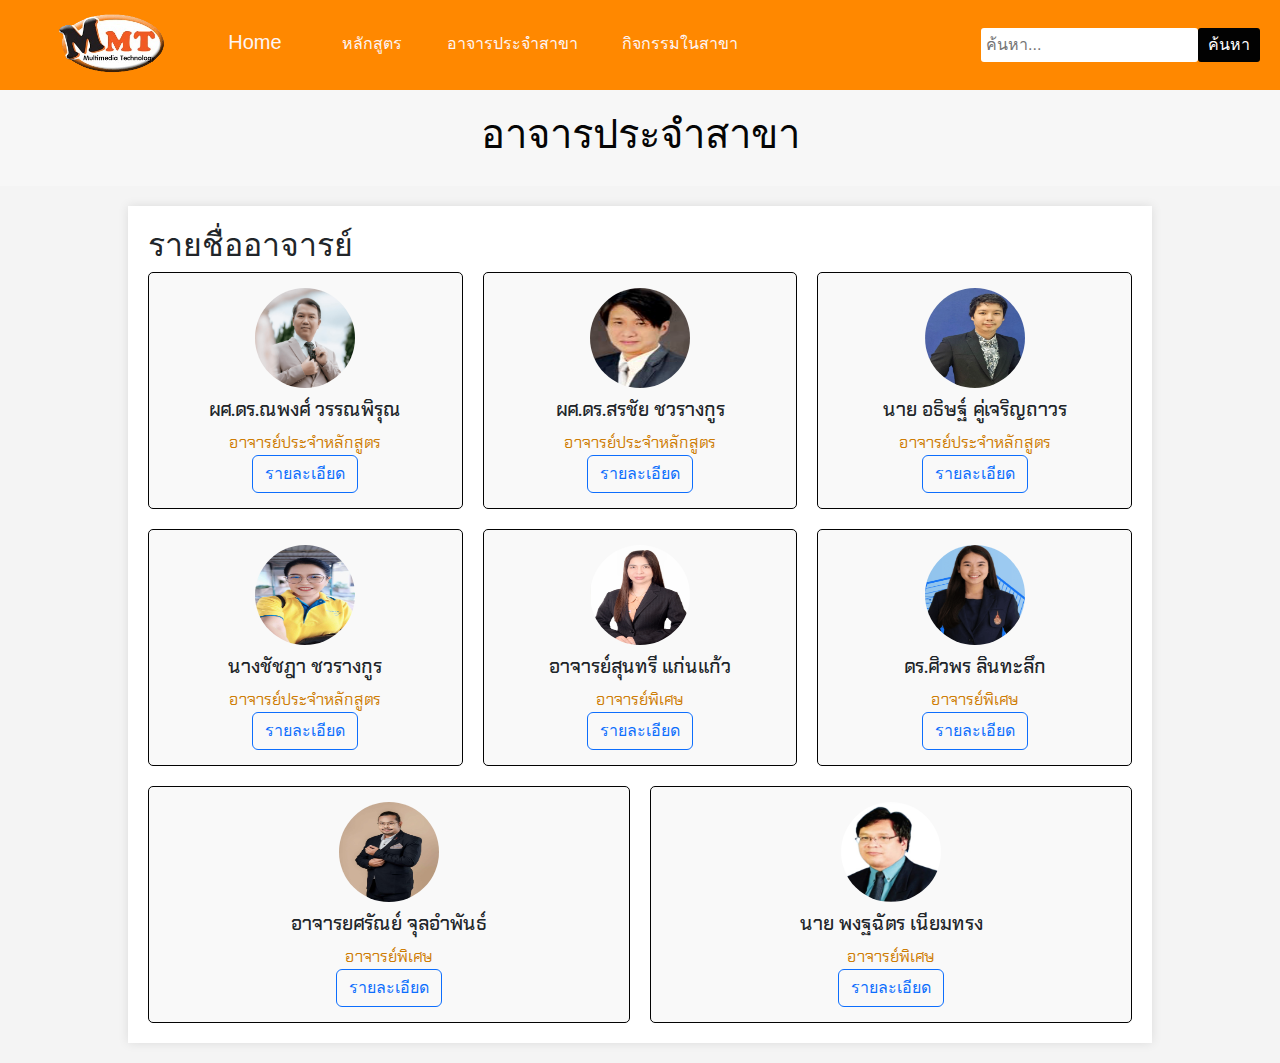
<file: teacher.html>
<!DOCTYPE html>
<html lang="th">
<head>
    <head>
        <meta charset="UTF-8">
        <meta name="viewport" content="width=device-width, initial-scale=1.0">
        <title>เมนูหลัก</title>
        <link href="https://cdn.jsdelivr.net/npm/bootstrap@5.3.0/dist/css/bootstrap.min.css" rel="stylesheet">
    <link rel="preconnect" href="https://fonts.googleapis.com">
    <link rel="preconnect" href="https://fonts.gstatic.com" crossorigin>
    <link href="https://fonts.googleapis.com/css2?family=Chakra+Petch:wght@300;400;500;600;700&family=Kanit:wght@100;200;300;400;500;600;700;800;900&display=swap" rel="stylesheet">
    
    <link href="https://cdn.jsdelivr.net/npm/bootstrap@5.3.0/dist/css/bootstrap.min.css" rel="stylesheet">
        <style>
            body {
                font-family: Arial, sans-serif;
                margin: 0;
                padding: 0;
            }
            h3 {
            font-family: 'Chakra Petch', sans-serif; /* ใช้ Chakra Petch สำหรับหัวข้อ */
        }
        p {
            font-family: 'Chakra Petch', sans-serif; /* ใช้ Chakra Petch สำหรับหัวข้อ */
        }
            .navbar {
                background-color: #ff8800;
                overflow: hidden;
                display: flex;
                justify-content: space-between;
                padding: 10px 20px;
            }
            .navbar a {
                color: rgb(253, 245, 245);
                text-decoration: none;
                padding: 14px 20px;
            }
            .navbar a:hover {
                background-color: #575757;
            }
            .search-box {
                display: flex;
            }
            .search-box input {
                padding: 5px;
                border: none;
                border-radius: 3px;
            }
            .search-box button {
                padding: 5px 10px;
                border: none;
                background-color: #020202;
                color: white;
                cursor: pointer;
                border-radius: 3px;
            }
            .search-box button:hover {
                background-color: #e68900;
            }
        </style>
    </head>
    <body>
        <div class="navbar">
            <div>
                <img src="MMT.png" alt="ภาพตัวอย่าง" width="20%" height="20%">
      <a class="navbar-brand" href="index.html">Home</a>
                <a href="หลักสูตร.html">หลักสูตร</a>
                <a href="teacher.html">อาจารประจำสาขา</a>
                <a href="กิจกรรมในสาขา.html">กิจกรรมในสาขา</a>
            </div>
            <div class="search-box">
                <input type="text" placeholder="ค้นหา...">
                <button>ค้นหา</button>
            </div>
        </div>
    </body>
    <style>
        body {
            font-family: Arial, sans-serif;
            background-color: #f4f4f4;
            margin: 0;
            padding: 0;
        }
        header {
            background-color: #f7f7f7;
            color: rgb(5, 5, 5);
            padding: 20px 0;
            text-align: center;
        }
        .container {
            width: 80%;
            margin: 20px auto;
            background: white;
            padding: 20px;
            box-shadow: 0 0 10px rgba(0, 0, 0, 0.1);
        }
        .teacher-list {
            display: flex;
            flex-wrap: wrap;
            gap: 20px;
        }
        .teacher-card {
            flex: 1 1 calc(33.333% - 40px);
            box-sizing: border-box;
            border: 1px solid #030303;
            border-radius: 5px;
            overflow: hidden;
            background: #f9f9f9;
            text-align: center;
            padding: 15px;
        }
        .teacher-card img {
            width: 100px;
            height: 100px;
            border-radius: 50%;
            margin-bottom: 10px;
        }
        .teacher-card h3 {
            margin: 0 0 10px;
            font-size: 1.2em;
        }
        .teacher-card p {
            margin: 0;
            color: #ce7d05;
        }
        footer {
            text-align: center;
            padding: 10px;
            background-color: #ff8800;
            color: white;
            position: fixed;
            width: 100%;
            bottom: 0;
        }
    </style>
</head>
<body>

    <header>
        <h1>อาจารประจำสาขา</h1>
    </header>

    <div class="container">
        <h2>รายชื่ออาจารย์</h2>
        <div class="teacher-list">
            <!-- อาจารย์ที่ 1 -->
            <div class="teacher-card">
                <img src="p1.png" alt="อาจารย์ที่ 1">
                <h3>ผศ.ดร.ณพงศ์ วรรณพิรุณ</h3>
                <p>อาจารย์ประจำหลักสูตร</p>
                <a href="https://sci.rmutsb.ac.th/2024/12/23/%E0%B8%9C%E0%B8%A8-%E0%B8%94%E0%B8%A3-%E0%B8%93%E0%B8%9E%E0%B8%87%E0%B8%A8%E0%B9%8C-%E0%B8%A7%E0%B8%A3%E0%B8%A3%E0%B8%93%E0%B8%9E%E0%B8%B4%E0%B8%A3%E0%B8%B8%E0%B8%93/">
                    <button class="btn btn-outline-primary">รายละเอียด</button>
                </a>
            </div>
            <!-- อาจารย์ที่ 2 -->
            <div class="teacher-card">
                <img src="t2.png" alt="อาจารย์ที่ 2">
                <h3>ผศ.ดร.สรชัย ชวรางกูร</h3>
                <p>อาจารย์ประจำหลักสูตร</p>
                <a href="https://sci.rmutsb.ac.th/2024/12/23/%E0%B8%9C%E0%B8%A8-%E0%B8%94%E0%B8%A3-%E0%B8%AA%E0%B8%A3%E0%B8%8A%E0%B8%B1%E0%B8%A2-%E0%B8%8A%E0%B8%A7%E0%B8%A3%E0%B8%B2%E0%B8%87%E0%B8%81%E0%B8%B9%E0%B8%A3/">
                    <button class="btn btn-outline-primary">รายละเอียด</button>
                </a>
            </div>
            <!-- อาจารย์ที่ 3 -->
            <div class="teacher-card">
                <img src="t1.jfif" alt="อาจารย์ที่ 3">
                <h3>นาย อธิษฐ์ คู่เจริญถาวร</h3>
                <p>อาจารย์ประจำหลักสูตร</p>
                <a href="https://e-profile.rmutsb.ac.th/personal-information/show/1916">
                    <button class="btn btn-outline-primary">รายละเอียด</button>
                </a>
            </div>
            <!-- อาจารย์ที่ 4 -->
            <div class="teacher-card">
                <img src="t5.jfif" alt="อาจารย์ที่ 4">
                <h3>นางชัชฎา ชวรางกูร</h3>
                <p>อาจารย์ประจำหลักสูตร</p>
                <a href="https://sci.rmutsb.ac.th/2024/12/23/%E0%B8%9C%E0%B8%8A-%E0%B8%8A%E0%B8%B1%E0%B8%8A%E0%B8%8E%E0%B8%B2-%E0%B8%8A%E0%B8%A7%E0%B8%A3%E0%B8%B2%E0%B8%87%E0%B8%81%E0%B8%B9%E0%B8%A3/">
                    <button class="btn btn-outline-primary">รายละเอียด</button>
                </a>
            </div>
            <!-- อาจารย์ที่ 5 -->
            <div class="teacher-card">
                <img src="t8.png" alt="อาจารย์ที่ 5">
                <h3>อาจารย์สุนทรี แก่นแก้ว</h3>
                <p>อาจารย์พิเศษ</p>
                <a href="https://sci.rmutsb.ac.th/2024/12/23/%e0%b8%ad%e0%b8%b2%e0%b8%88%e0%b8%b2%e0%b8%a3%e0%b8%a2%e0%b9%8c%e0%b8%aa%e0%b8%b8%e0%b8%99%e0%b8%97%e0%b8%a3%e0%b8%b5-%e0%b9%81%e0%b8%81%e0%b9%88%e0%b8%99%e0%b9%81%e0%b8%81%e0%b9%89%e0%b8%a7/">
                    <button class="btn btn-outline-primary">รายละเอียด</button>
                </a>
            </div>
        <!-- อาจารย์ที่ 3 -->
        <div class="teacher-card">
            <img src="t6.png" alt="อาจารย์ที่ 3">
            <h3>ดร.ศิวพร ลินทะลึก</h3>
            <p>อาจารย์พิเศษ</p>
            <a href="https://sites.google.com/view/web-technology-and-design/instructor?authuser=0">
                <button class="btn btn-outline-primary">รายละเอียด</button>
            </a>
        </div>
        <!-- อาจารย์ที่ 3 -->
        <div class="teacher-card">
            <img src="t7.jfif" alt="อาจารย์ที่ 3">
            <h3>อาจารยศรัณย์ จุลอำพันธ์</h3>
            <p>อาจารย์พิเศษ</p>
            <a href="https://sci.rmutsb.ac.th/2024/12/23/%e0%b8%ad%e0%b8%b2%e0%b8%88%e0%b8%b2%e0%b8%a3%e0%b8%a2%e0%b9%8c%e0%b8%aa%e0%b8%b8%e0%b8%99%e0%b8%97%e0%b8%a3%e0%b8%b5-%e0%b9%81%e0%b8%81%e0%b9%88%e0%b8%99%e0%b9%81%e0%b8%81%e0%b9%89%e0%b8%a7/">
                <button class="btn btn-outline-primary">รายละเอียด</button>
            </a>
        </div>
        <!-- อาจารย์ที่ 3 -->
        <div class="teacher-card">
            <img src="t3.png" alt="อาจารย์ที่ 3">
            <h3>นาย พงฐฉัตร เนียมทรง</h3>
            <p>อาจารย์พิเศษ</p>
            <a href="https://sci.rmutsb.ac.th/2024/12/23/%E0%B8%AD%E0%B8%B2%E0%B8%88%E0%B8%B2%E0%B8%A3%E0%B8%A2%E0%B9%8C%E0%B8%9E%E0%B8%87%E0%B8%90%E0%B8%89%E0%B8%B1%E0%B8%95%E0%B8%A3-%E0%B9%80%E0%B8%99%E0%B8%B5%E0%B8%A2%E0%B8%A1%E0%B8%97%E0%B8%A3%E0%B8%87/">
                <button class="btn btn-outline-primary">รายละเอียด</button>
            </a>
        </div>

    

</body>
</html>
</file>
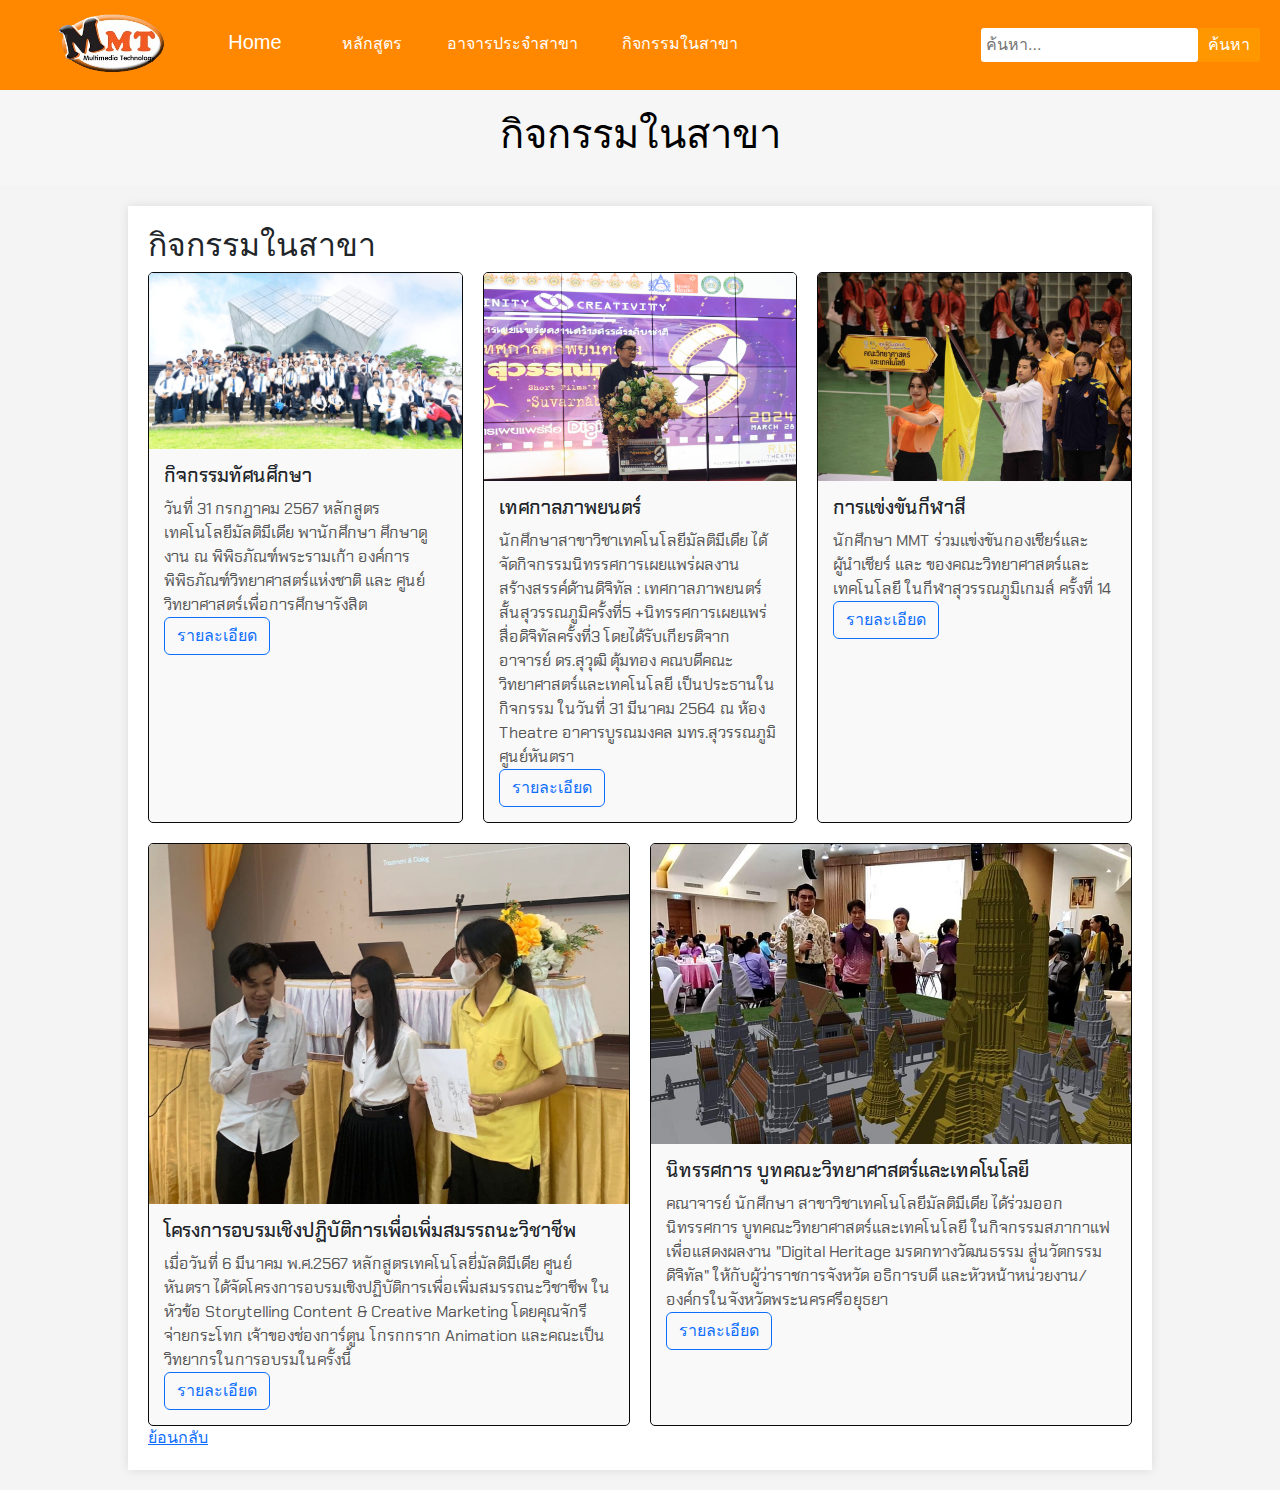
<file: กิจกรรมในสาขา.html>
<!DOCTYPE html>
<html lang="th">
<head>
    <head>
        <meta charset="UTF-8">
        <meta name="viewport" content="width=device-width, initial-scale=1.0">
        <title>เมนูหลัก</title>
        <link href="https://cdn.jsdelivr.net/npm/bootstrap@5.3.0/dist/css/bootstrap.min.css" rel="stylesheet">
    <link rel="preconnect" href="https://fonts.googleapis.com">
    <link rel="preconnect" href="https://fonts.gstatic.com" crossorigin>
    <link href="https://fonts.googleapis.com/css2?family=Chakra+Petch:wght@300;400;500;600;700&family=Kanit:wght@100;200;300;400;500;600;700;800;900&display=swap" rel="stylesheet">
    
    <link href="https://cdn.jsdelivr.net/npm/bootstrap@5.3.0/dist/css/bootstrap.min.css" rel="stylesheet">
        <style>
            body {
                font-family: Arial, sans-serif;
                margin: 0;
                padding: 0;
            }
            h3 {
            font-family: 'Chakra Petch', sans-serif; /* ใช้ Chakra Petch สำหรับหัวข้อ */
        }
        p {
            font-family: 'Chakra Petch', sans-serif; /* ใช้ Chakra Petch สำหรับหัวข้อ */
        }
            .navbar {
                background-color: #ff8800;
                overflow: hidden;
                display: flex;
                justify-content: space-between;
                padding: 10px 20px;
            }
            .navbar a {
                color: white;
                text-decoration: none;
                padding: 14px 20px;
            }
            .navbar a:hover {
                background-color: #575757;
            }
            .search-box {
                display: flex;
            }
            .search-box input {
                padding: 5px;
                border: none;
                border-radius: 3px;
            }
            .search-box button {
                padding: 5px 10px;
                border: none;
                background-color: #ff9800;
                color: white;
                cursor: pointer;
                border-radius: 3px;
            }
            .search-box button:hover {
                background-color: #e68900;
            }
        </style>
    </head>
    <body>
        <div class="navbar">
            <div>
                <img src="MMT.png" alt="ภาพตัวอย่าง" width="20%" height="20%">
      <a class="navbar-brand" href="index.html">Home</a>
                <a href="หลักสูตร.html">หลักสูตร</a>
                <a href="teacher.html">อาจารประจำสาขา</a>
                <a href="กิจกรรมในสาขา.html">กิจกรรมในสาขา</a>
            </div>
            <div class="search-box">
                <input type="text" placeholder="ค้นหา...">
                <button>ค้นหา</button>
            </div>
        </div>
    </body>
    <style>
        body {
            font-family: Arial, sans-serif;
            background-color: #f4f4f4;
            margin: 0;
            padding: 0;
        }
        header {
            background-color: #f7f6f6;
            color: rgb(0, 0, 0);
            padding: 20px 0;
            text-align: center;
        }
        .container {
            width: 80%;
            margin: 20px auto;
            background: white;
            padding: 20px;
            box-shadow: 0 0 10px rgba(0, 0, 0, 0.1);
        }
        .gallery {
            display: flex;
            flex-wrap: wrap;
            gap: 20px;
        }
        .gallery-item {
            flex: 1 1 calc(33.333% - 40px);
            box-sizing: border-box;
            border: 1px solid #0a0a0a;
            border-radius: 5px;
            overflow: hidden;
            background: #f9f9f9;
        }
        .gallery-item img {
            width: 100%;
            height: auto;
            display: block;
        }
        .gallery-item .content {
            padding: 15px;
        }
        .gallery-item h3 {
            margin: 0 0 10px;
            font-size: 1.2em;
        }
        .gallery-item p {
            margin: 0;
            color: #555;
        }
        footer {
            text-align: center;
            padding: 10px;
            background-color: #ff8800;
            color: white;
            position: fixed;
            width: 100%;
            bottom: 0;
        }
    </style>
</head>
<body>

    <header>
        <h1>กิจกรรมในสาขา</h1>
    </header>

    <div class="container">
        <h2>กิจกรรมในสาขา</h2>
        <div class="gallery">
            <!-- ผลงานที่ 1 -->
            <div class="gallery-item">
                <img src="mu.jpg" alt="ผลงานที่ 1">
                <div class="content">
                    <h3>กิจกรรมทัศนศึกษา</h3>
                    <p>วันที่ 31 กรกฎาคม 2567 หลักสูตรเทคโนโลยีมัลติมีเดีย พานักศึกษา ศึกษาดูงาน ณ พิพิธภัณฑ์พระรามเก้า องค์การพิพิธภัณฑ์วิทยาศาสตร์แห่งชาติ และ ศูนย์วิทยาศาสตร์เพื่อการศึกษารังสิต
                    </p>
                    <a href="https://www.facebook.com/share/p/12F37JRuy6c/">
                        <button class="btn btn-outline-primary">รายละเอียด</button>
                    </a>
                </div>
            </div>
            <!-- ผลงานที่ 2 -->
            <div class="gallery-item">
                <img src="mov.jpg" alt="ผลงานที่ 2">
                <div class="content">
                    <h3>เทศกาลภาพยนตร์</h3>
                    <p>นักศึกษาสาขาวิชาเทคโนโลยีมัลติมีเดีย ได้จัดกิจกรรมนิทรรศการเผยแพร่ผลงานสร้างสรรค์ด้านดิจิทัล : เทศกาลภาพยนตร์สั้นสุวรรณภูมิครั้งที่5 +นิทรรศการเผยแพร่สื่อดิจิทัลครั้งที่3 
                        โดยได้รับเกียรติจาก อาจารย์ ดร.สุวุฒิ ตุ้มทอง คณบดีคณะวิทยาศาสตร์และเทคโนโลยี เป็นประธานในกิจกรรม
                        ในวันที่ 31 มีนาคม 2564 ณ ห้อง Theatre อาคารบูรณมงคล มทร.สุวรรณภูมิ ศูนย์หันตรา</p>
                        <a href="https://www.facebook.com/share/p/15MuYGfcXX/">
                            <button class="btn btn-outline-primary">รายละเอียด</button>
                        </a>
                    </div>
            </div>
            <!-- ผลงานที่ 3 -->
            <div class="gallery-item">
                <img src="gira.jpg" alt="ผลงานที่ 3">
                <div class="content">
                    <h3>การแข่งขันกีฬาสี</h3>
                    <p>นักศึกษา MMT ร่วมแข่งขันกองเชียร์และผู้นำเชียร์ และ ของคณะวิทยาศาสตร์และเทคโนโลยี ในกีฬาสุวรรณภูมิเกมส์ ครั้งที่ 14</p>
                    <a href="https://www.facebook.com/share/v/12ESAwiKboi/">
                            <button class="btn btn-outline-primary">รายละเอียด</button>
                        </a>
                    </div>
            </div>
            <!-- ผลงานที่ 4 -->
            <div class="gallery-item">
                <img src="ge.jpg" alt="ผลงานที่ 4">
                <div class="content">
                    <h3>โครงการอบรมเชิงปฏิบัติการเพื่อเพิ่มสมรรถนะวิชาชีพ</h3>
                    <p>เมื่อวันที่ 6 มีนาคม พ.ศ.2567 หลักสูตรเทคโนโลยี่มัลติมีเดีย ศูนย์หันตรา ได้จัดโครงการอบรมเชิงปฏิบัติการเพื่อเพิ่มสมรรถนะวิชาชีพ ในหัวข้อ Storytelling Content & Creative Marketing โดยคุณจักรี จ่ายกระโทก เจ้าของช่องการ์ตูน โกรกกราก Animation และคณะเป็นวิทยากรในการอบรมในครั้งนี้</p>
                    <a href="https://www.facebook.com/share/p/15zHA4wBph/">
                        <button class="btn btn-outline-primary">รายละเอียด</button>
                    </a>
                </div>
            </div>
            <!-- ผลงานที่ 3 -->
            <div class="gallery-item">
                <img src="wa.jpg" alt="ผลงานที่ 3">
                <div class="content">
                    <h3>นิทรรศการ บูทคณะวิทยาศาสตร์และเทคโนโลยี</h3>
                    <p>คณาจารย์ นักศึกษา สาขาวิชาเทคโนโลยีมัลติมีเดีย ได้ร่วมออกนิทรรศการ บูทคณะวิทยาศาสตร์และเทคโนโลยี ในกิจกรรมสภากาแฟ เพื่อแสดงผลงาน "Digital Heritage มรดกทางวัฒนธรรม สู่นวัตกรรมดิจิทัล" ให้กับผู้ว่าราชการจังหวัด อธิการบดี และหัวหน้าหน่วยงาน/องค์กรในจังหวัดพระนครศรีอยุธยา</p>
                    <a href="https://www.facebook.com/share/p/15MuYGfcXX/">
                        <button class="btn btn-outline-primary">รายละเอียด</button>
                    </a>
                </div>
            </div>
        </div>
        <a href="index.html">ย้อนกลับ</a>
    </div>

   

</body>
</html>
</file>
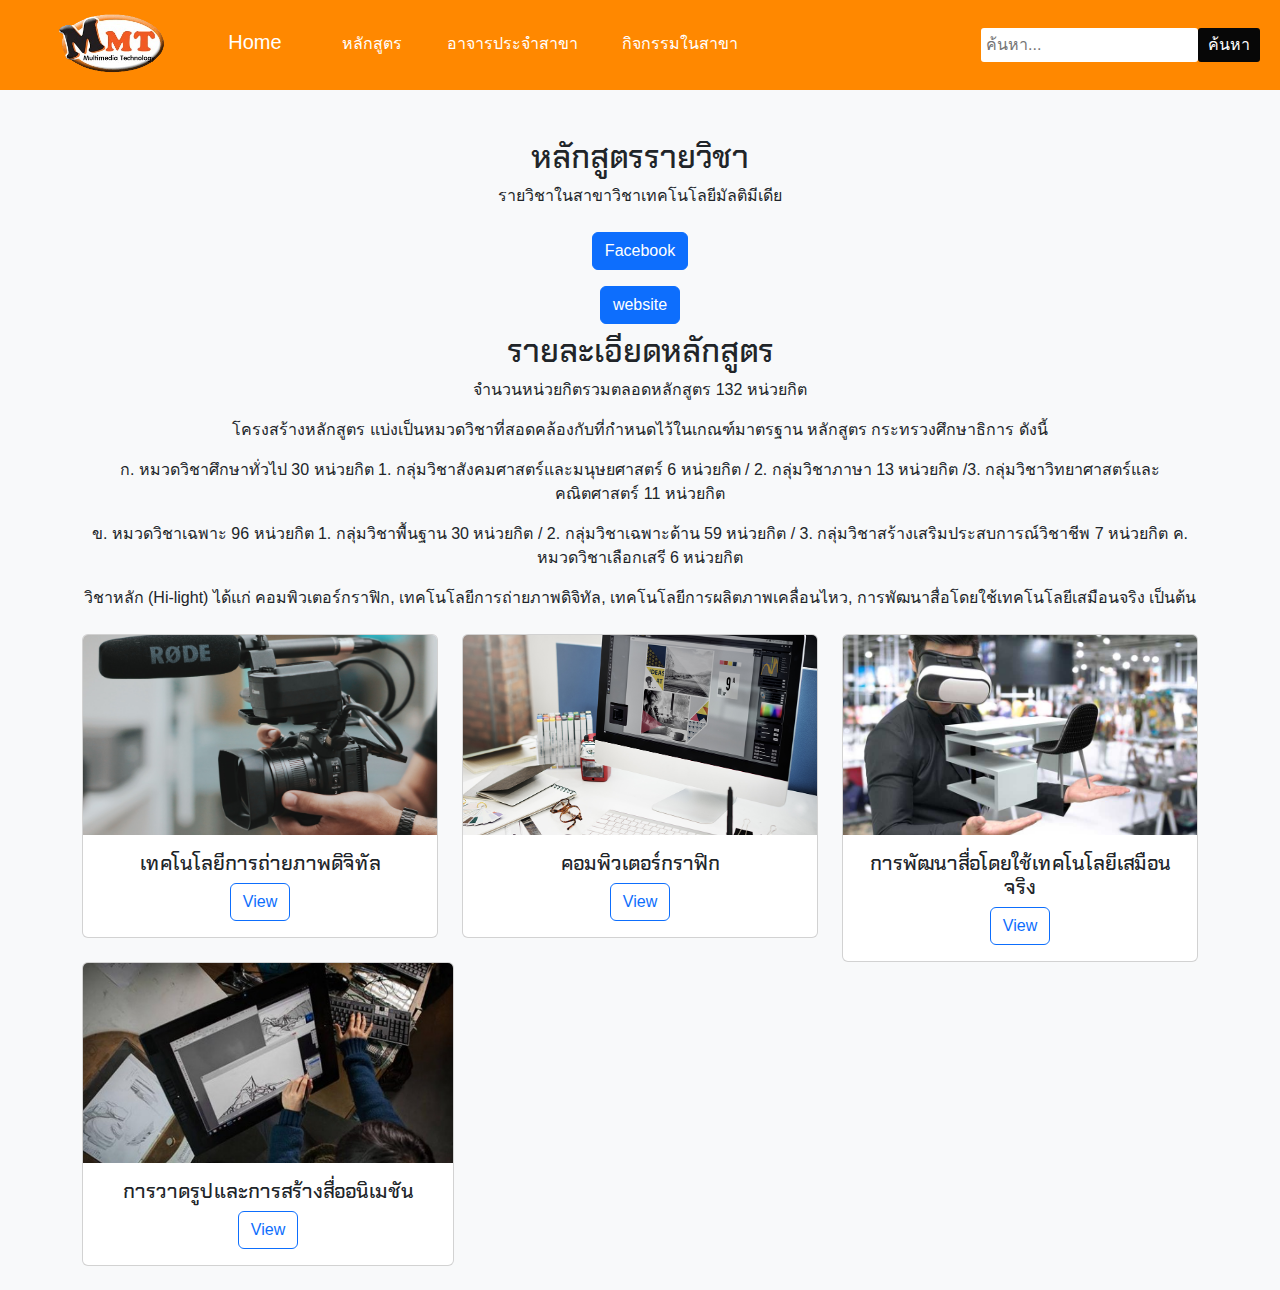
<file: หลักสูตร.html>
<!DOCTYPE html>
<html lang="th">
<head>
    <meta charset="UTF-8">
    <meta name="viewport" content="width=device-width, initial-scale=1.0">
    <title>รายวิชาเอก</title>
    <link href="https://cdn.jsdelivr.net/npm/bootstrap@5.3.0/dist/css/bootstrap.min.css" rel="stylesheet">
    <link rel="preconnect" href="https://fonts.googleapis.com">
    <link rel="preconnect" href="https://fonts.gstatic.com" crossorigin>
    <link href="https://fonts.googleapis.com/css2?family=Chakra+Petch:wght@300;400;500;600;700&family=Kanit:wght@100;200;300;400;500;600;700;800;900&display=swap" rel="stylesheet">
    
    <link href="https://cdn.jsdelivr.net/npm/bootstrap@5.3.0/dist/css/bootstrap.min.css" rel="stylesheet">
    <style>
         body {
            font-family: 'Chakra Petch', sans-serif; /* ใช้ Kanit เป็นฟอนต์หลัก */
        }
        h5 {
            font-family: 'Chakra Petch', sans-serif; /* ใช้ Chakra Petch สำหรับหัวข้อ */
        }
        h2 {
            font-family: 'Chakra Petch', sans-serif; /* ใช้ Chakra Petch สำหรับหัวข้อ */
        }
        body {
            background-color: #f8f9fa;
        }
        .card img {
            height: 200px;
            object-fit: cover;
        }
    </style>
    <head>
        <head>
            <meta charset="UTF-8">
            <meta name="viewport" content="width=device-width, initial-scale=1.0">
            <title>หลักสูตร</title>
            <style>
                body {
                    font-family: Arial, sans-serif;
                    margin: 0;
                    padding: 0;
                }
                .navbar {
                    background-color: #ff8800;
                    overflow: hidden;
                    display: flex;
                    justify-content: space-between;
                    padding: 10px 20px;
                }
                .navbar a {
                    color: white;
                    text-decoration: none;
                    padding: 14px 20px;
                }
                .navbar a:hover {
                    background-color: #575757;
                }
                .search-box {
                    display: flex;
                }
                .search-box input {
                    padding: 5px;
                    border: none;
                    border-radius: 3px;
                }
                .search-box button {
                    padding: 5px 10px;
                    border: none;
                    background-color: #070707;
                    color: white;
                    cursor: pointer;
                    border-radius: 3px;
                }
                .search-box button:hover {
                    background-color: #e68900;
                }
            </style>
</head>
<body>
    <div class="navbar">
        <div>
            <img src="MMT.png" alt="ภาพตัวอย่าง" width="20%" height="20%">
      <a class="navbar-brand" href="index.html">Home</a>
            <a href="หลักสูตร.html">หลักสูตร</a>
            <a href="teacher.html">อาจารประจำสาขา</a>
            <a href="กิจกรรมในสาขา.html">กิจกรรมในสาขา</a>
        </div>
        <div class="search-box">
            <input type="text" placeholder="ค้นหา...">
            <button>ค้นหา</button>
        </div>
    </div>
    <div class="container text-center mt-5">
        <h2>หลักสูตรรายวิชา</h2>
        <p>รายวิชาในสาขาวิชาเทคโนโลยีมัลติมีเดีย</p>
        <div class="mb-4">
            <a href="https://www.facebook.com/MMT.RUS" class="btn btn-primary my-2" target="_blank">Facebook</a>
            <div class="mb-4">
                <a href="https://rmutsb.ac.th/" class="btn btn-primary my-2" target="_blank">website</a>
                <h2>รายละเอียดหลักสูตร</h2>
        <p>จำนวนหน่วยกิตรวมตลอดหลักสูตร 132 หน่วยกิต</p>
        <p>โครงสร้างหลักสูตร แบ่งเป็นหมวดวิชาที่สอดคล้องกับที่กำหนดไว้ในเกณฑ์มาตรฐาน หลักสูตร กระทรวงศึกษาธิการ ดังนี้</p>
        <p>ก. หมวดวิชาศึกษาทั่วไป 30 หน่วยกิต
            1. กลุ่มวิชาสังคมศาสตร์และมนุษยศาสตร์ 6 หน่วยกิต / 2. กลุ่มวิชาภาษา 13 หน่วยกิต /3. กลุ่มวิชาวิทยาศาสตร์และคณิตศาสตร์ 11 หน่วยกิต</p>
               <p>ข. หมวดวิชาเฉพาะ 96 หน่วยกิต
                1. กลุ่มวิชาพื้นฐาน 30 หน่วยกิต / 2. กลุ่มวิชาเฉพาะด้าน 59 หน่วยกิต / 3. กลุ่มวิชาสร้างเสริมประสบการณ์วิชาชีพ 7 หน่วยกิต
             ค. หมวดวิชาเลือกเสรี 6 หน่วยกิต</p>
             <p>วิชาหลัก (Hi-light) ได้แก่ คอมพิวเตอร์กราฟิก, เทคโนโลยีการถ่ายภาพดิจิทัล, เทคโนโลยีการผลิตภาพเคลื่อนไหว, การพัฒนาสื่อโดยใช้เทคโนโลยีเสมือนจริง เป็นต้น</p>
        </div>
        <div class="row">
            <div class="col-md-4">
                <div class="card">
                    <img src="po.jpg" class="card-img-top" alt="เทคโนโลยีการถ่ายภาพดิจิทัล">
                    <div class="card-body">
                        <h5 class="card-title">เทคโนโลยีการถ่ายภาพดิจิทัล</h5>
                        <a href="https://youtu.be/i-Jtnw7v4Bc?si=WTbZh0pMwuCq-Fyt&t=111">
                            <button class="btn btn-outline-primary">View</button>
                        </a>
                    </div>
                </div>
            </div>
            <div class="col-md-4">
                <div class="card">
                    <img src="gra.jpg" class="card-img-top" alt="คอมพิวเตอร์กราฟิก">
                    <div class="card-body">
                        <h5 class="card-title">คอมพิวเตอร์กราฟิก</h5>
                        <a href="https://youtu.be/i-Jtnw7v4Bc?si=JbY3n5W6HCDEg7jh&t=69">
                            <button class="btn btn-outline-primary">View</button>
                        </a>
                    </div>
                </div>
            </div>
            <div class="col-md-4">
                <div class="card">
                    <img src="te.jpg" class="card-img-top" alt="การพัฒนาสื่อโดยใช้เทคโนโลยีเสมือนจริง">
                    <div class="card-body">
                        <h5 class="card-title">การพัฒนาสื่อโดยใช้เทคโนโลยีเสมือนจริง</h5>
                        <a href="https://youtu.be/i-Jtnw7v4Bc?si=DMKuL-ZBNxUQgPnM&t=83">
                            <button class="btn btn-outline-primary">View</button>
                        </a>
                    </div>
                </div>
            </div>
        </div>
        <div class="col-md-4">
            <div class="card">
                <img src="ane.jfif" class="card-img-top" alt="การพัฒนาสื่อโดยใช้เทคโนโลยีเสมือนจริง">
                <div class="card-body">
                    <h5 class="card-title">การวาดรูปและการสร้างสื่ออนิเมชัน</h5>
                    <a href="https://youtu.be/i-Jtnw7v4Bc?si=JbY3n5W6HCDEg7jh&t=69">
                        <button class="btn btn-outline-primary">View</button>
                    </a>
                </div>
                
    </div>
    
    <script src="https://cdn.jsdelivr.net/npm/bootstrap@5.3.0/dist/js/bootstrap.bundle.min.js"></script>
</body>
</html>
</file>
